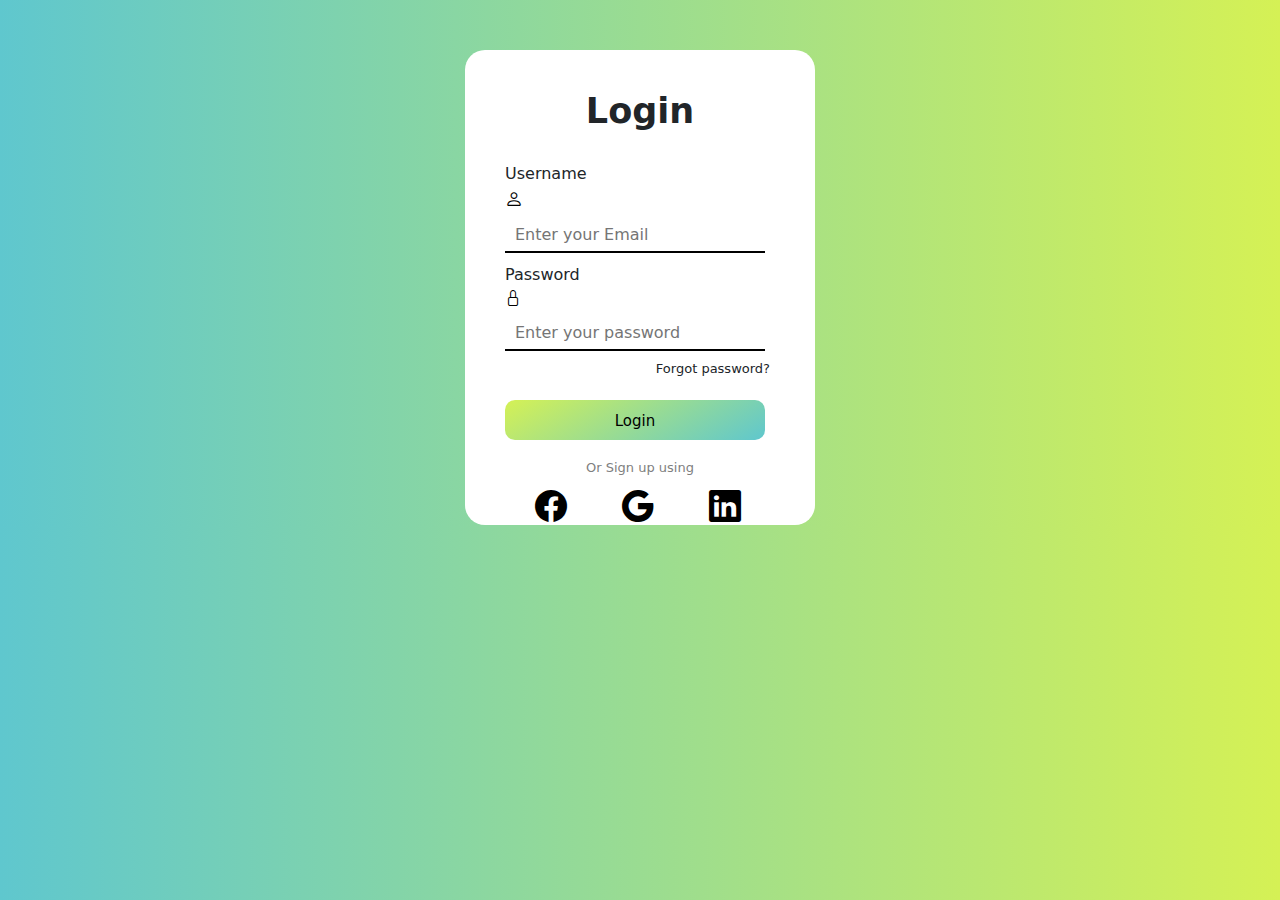
<file: login2.html>
<!DOCTYPE html>
<html lang="en">
<head>
    <meta charset="UTF-8">
    <meta http-equiv="X-UA-Compatible" content="IE=edge">
    <meta name="viewport" content="width=device-width, initial-scale=1.0">
    <link href="login2.css" rel="stylesheet">
    <link href="https://cdn.jsdelivr.net/npm/bootstrap@5.3.0-alpha1/dist/css/bootstrap.min.css" rel="stylesheet">
    <link rel="stylesheet" href="https://cdn.jsdelivr.net/npm/bootstrap-icons@1.10.3/font/bootstrap-icons.css">
    <title>login -02</title>
</head>
<body>
    <div id="box" style="margin-top:50px;">
        <h1 align="center" style="margin-top: 30px;font-size:35px;margin-bottom:30px;"><b>Login</b></h1>
        <div class="just">
            Username&nbsp;&nbsp;<i class="bi bi-person" style="color:black;font-size:large;font-style:oblique"></i>
        </div>
        <input class="inn" type="email" placeholder=
        "Enter your Email">
        <div class="just">
            Password&nbsp;&nbsp;<i class="bi bi-lock" style="color:black;font-size:medium;font-style:oblique;"></i>
        </div>
        <input class="inn" type="password" placeholder="Enter your password">
        <h5 align="right"style="font-size:small;padding:5px;margin-right: 30px;margin-top:5px;">Forgot password?</h5>
        <button id="login" type="submit">Login</button>
        <h6 align="center" style="color:gray;margin-top:20px;font-size:small">Or Sign up using</h6>
        <a href="https://www.facebook.com/login/" target="_blank"><i class="bi bi-facebook" style="color:black;margin-left:60px;font-size:xx-large;margin-top:20px;"></i></a>
        <a href="https://accounts.google.com/v3/signin/identifier?dsh=S1644751168%3A1676810031840241&continue=https%3A%2F%2Fwww.google.co.in%2F&ec=GAZAmgQ&hl=en&passive=true&flowName=GlifWebSignIn&flowEntry=ServiceLogin&ifkv=AWnogHfV8MW9WGUtoU8R9qtkdPXZhOKIMkU7piqZXTEZC06pA0Lpt3FUW_cwDplGdzQLGEnU0k6YTQ" target="_blank"><i class="bi bi-google" style="color:black;font-size:xx-large;margin-left:50px;margin-top:20px;"></i></a>
        <a href="https://www.linkedin.com/login" target="_blank"><i class="bi bi-linkedin" style="color:black;font-size:xx-large;margin-left:50px;margin-top:20px;"></i></a>
    </div>
</body>
</html>
</file>
<file: login2.css>
body{
    background-image: linear-gradient(90deg,rgb(95, 199, 206),rgb(213, 241, 85));
}
#box{
    height: 475px;
    width: 350px;
    background-color: white;
    margin: auto;
    padding: 10px;
    border-radius: 20px;
    justify-content: center;
}
.just{
    margin-left:30px;
    margin-right: 10px;
    margin-top: 10px;
    margin-bottom: 5px;
    width: 100px;
    font-size: medium;
}
.inn{
    padding: 10px;
    width: 260px;
    height: 35px;
    margin-left: 30px;
    margin-right: 30px;
    border-style: solid;
    border-color: black;
    border-width: 0px 0px 2px 0px;
}
#login{
    color:black;
    width:260px;
    height: 40px;
    margin-top:10px;
    font-size:15px;
    padding: 10px;
    font-weight:500;
    margin-left: 30px;
    margin-right: 30px;
    border-width: 0px;
    border-radius: 10px;
    background-image: linear-gradient(330deg,rgb(95, 199, 206),rgb(213, 241, 85));
}
</file>
